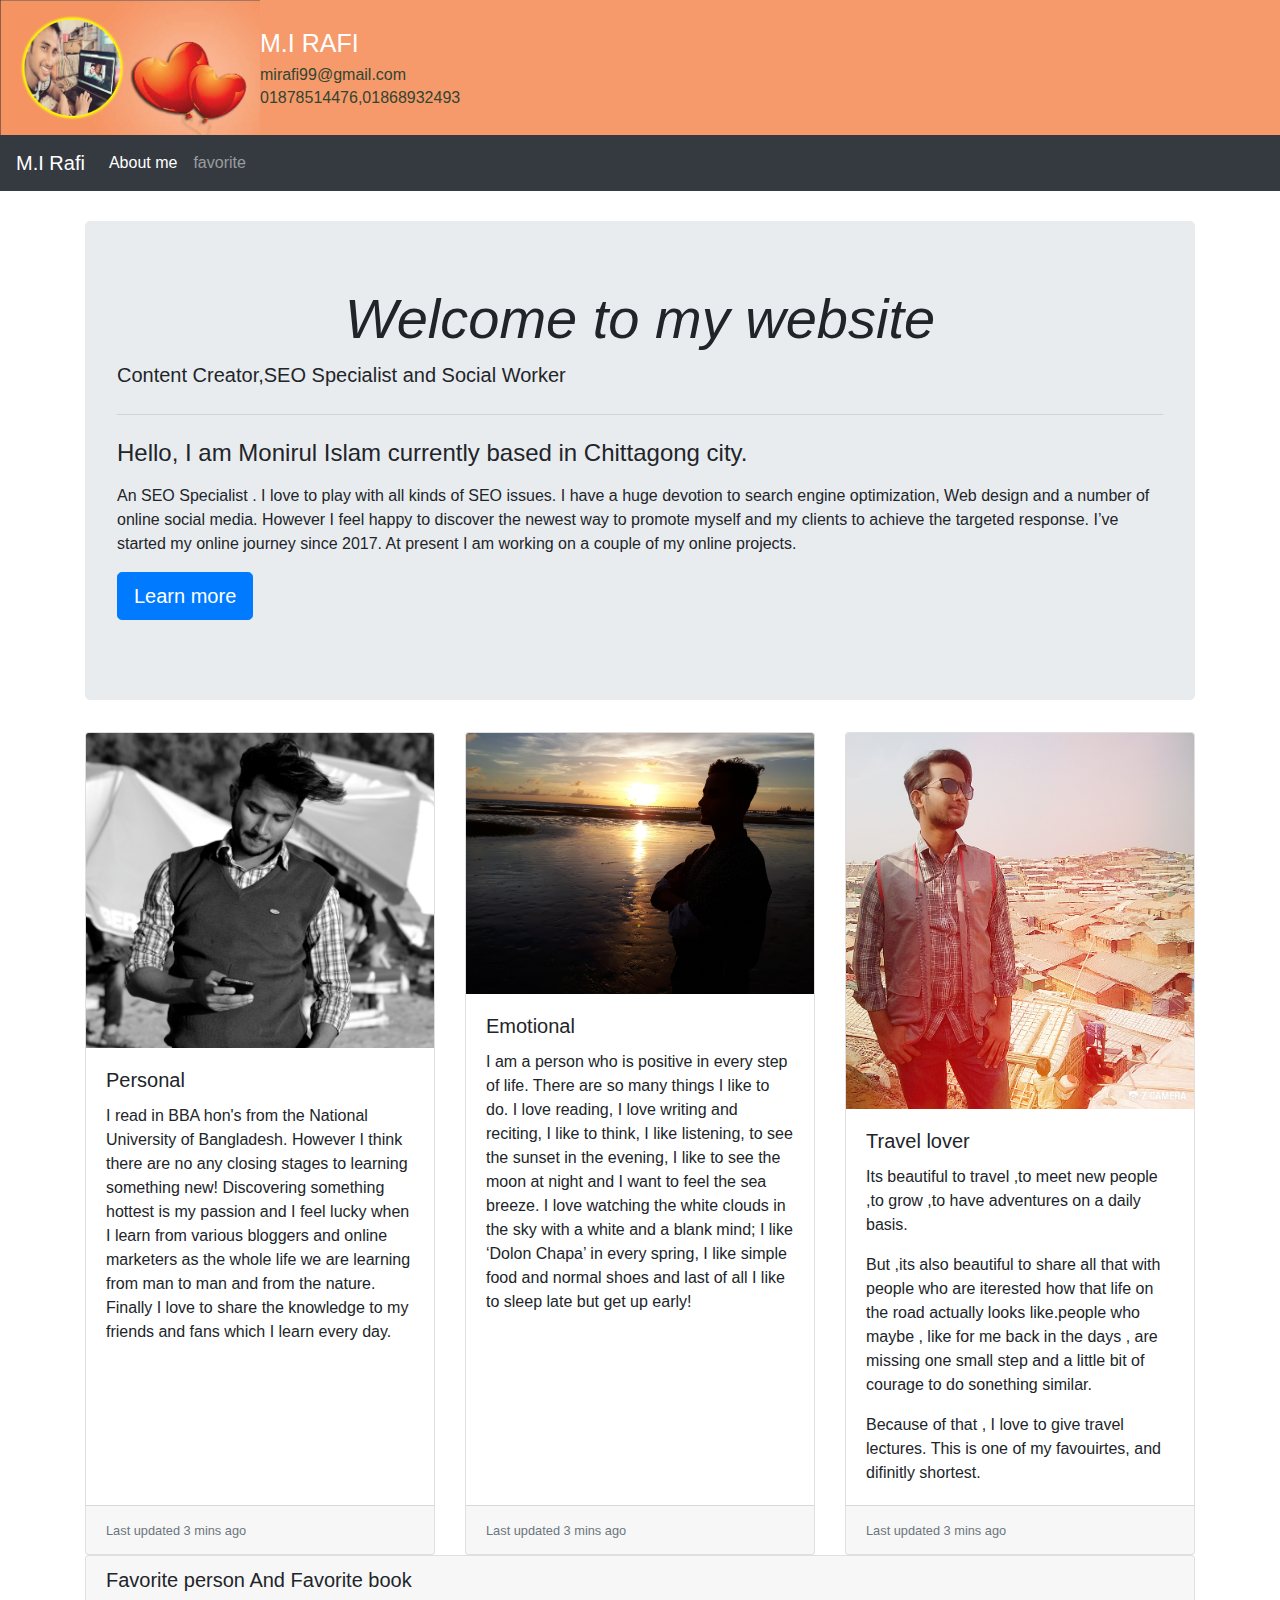
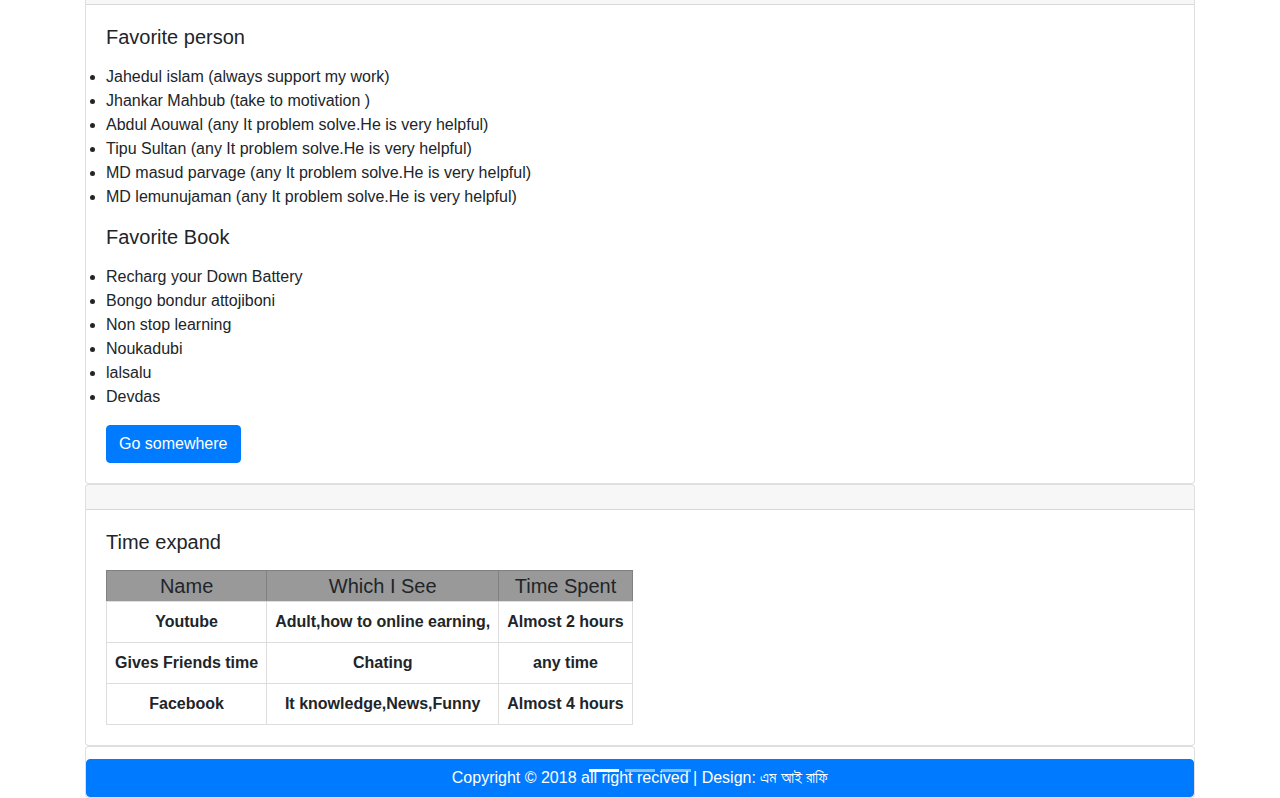
<file: index.html>
<!doctype html>
<html lang="en">
  <head>
    <!-- Required meta tags -->
    <meta charset="utf-8">
    <meta name="viewport" content="width=device-width, initial-scale=1, shrink-to-fit=no">

    <!-- Bootstrap CSS -->
    <link rel="stylesheet" href="https://maxcdn.bootstrapcdn.com/bootstrap/4.0.0/css/bootstrap.min.css" integrity="sha384-Gn5384xqQ1aoWXA+058RXPxPg6fy4IWvTNh0E263XmFcJlSAwiGgFAW/dAiS6JXm" crossorigin="anonymous">

    <title>M.I RAFI PROFILE !</title>
	<link rel="stylesheet" href="style.css" />
	
  </head>
  <body>
  <div class="header templete clear">
	<div class="logo">
	<img src="monir.png" alt="logo" />
	<h2>M.I RAFI </h2>
	<p>mirafi99@gmail.com</p>
	<p>01878514476,01868932493</p>
	
	
	</div></div>
  <nav class="navbar navbar-expand-lg navbar-dark bg-dark sticky-top">
  <a class="navbar-brand" href="#">M.I Rafi</a>
  <button class="navbar-toggler" type="button" data-toggle="collapse" data-target="#navbarNavAltMarkup" aria-controls="navbarNavAltMarkup" aria-expanded="false" aria-label="Toggle navigation">
    <span class="navbar-toggler-icon"></span>
  </button>
  <div class="collapse navbar-collapse" id="navbarNavAltMarkup">
    <div class="navbar-nav">
      <a class="nav-item nav-link active" href="#aboutme">About me  <span class="sr-only">(current)</span></a>
      <a class="nav-item nav-link" href="#card">favorite </a>
      
    </div>
  </div>
</nav>
 <div id="carouselExampleIndicators" class="carousel slide" data-ride="carousel">
  <ol class="carousel-indicators">
    <li data-target="#carouselExampleIndicators" data-slide-to="0" class="active"></li>
    <li data-target="#carouselExampleIndicators" data-slide-to="1"></li>
    <li data-target="#carouselExampleIndicators" data-slide-to="2"></li>
  </ol>
 
<div class="container">
  <div class="jumbotron">
  <h1 class="display-4">Welcome to my website</h1>
  <p class="lead">Content Creator,SEO Specialist and Social Worker </p>
  <hr class="my-4">
  <h4><p>Hello, I am Monirul Islam currently based in Chittagong city.</p></h4>
<p>An SEO Specialist . I love to play with all kinds of SEO issues. I have a huge devotion to search engine optimization, Web design and a number of online social media. However I feel happy to discover the newest way to promote myself and my clients to achieve the targeted response. I’ve started my online journey since 2017. At present I am working on a couple of my online projects.</p>
  <p class="lead">
    <a class="btn btn-primary btn-lg" href="#" role="button">Learn more</a>
  </p>
</div>
</div>
<div class="container">
 <div id="aboutme" class="card-deck">
  <div class="card">
    <img class="card-img-top" src="a.jpg" alt="Card image cap">
    <div class="card-body">
      <h5 class="card-title">Personal</h5>
      <p class="card-text">I read in BBA hon's from the National University of Bangladesh. However I think there are no any closing stages to learning something new! Discovering something hottest is my passion and I feel lucky when I learn from various bloggers and online marketers as the whole life we are learning from man to man and from the nature. Finally I love to share the knowledge to my friends and fans which I learn every day.</p>
    </div>
    <div class="card-footer">
      <small class="text-muted">Last updated 3 mins ago</small>
    </div>
  </div>
  <div class="card">
    <img class="card-img-top" src="f.jpg" alt="Card image cap">
    <div class="card-body">
      <h5 class="card-title">Emotional</h5>
      <p class="card-text">I am a person who is positive in every step of life. There are so many things I like to do. I love reading, I love writing and reciting, I like to think, I like listening, to see the sunset in the evening, I like to see the moon at night and I want to feel the sea breeze. I love watching the white clouds in the sky with a white and a blank mind; I like ‘Dolon Chapa’ in every spring, I like simple food and normal shoes and last of all I like to sleep late but get up early!</p>
    </div>
    <div class="card-footer">
      <small class="text-muted">Last updated 3 mins ago</small>
    </div>
  </div>
  <div class="card">
    <img class="card-img-top" src="t.jpg" alt="Card image cap">
    <div class="card-body">
      <h5 class="card-title">Travel lover</h5>
      <p class="card-text">Its beautiful to travel ,to meet new people ,to grow ,to have adventures on a daily basis.</p>
	  <p class="card-text">But ,its also beautiful to share all that with people who are iterested how that life on the road actually looks like.people who maybe , like for me back in the days , are missing one small step and a little bit of courage to do sonething similar.</p>
	  <p class="card-text">Because of that , I love to give travel lectures. This is one of my favouirtes, and difinitly shortest.
    </div>
    <div class="card-footer">
	
      <small class="text-muted">Last updated 3 mins ago</small>
    </div>
  </div>
</div>
<div id="card"class="card">
  <h5 class="card-header">Favorite person And Favorite book </h5>
  <div class="card-body">
    <h5 class="card-title">Favorite person</h5>
    <p class="card-text">
	<li>Jahedul islam (always support my work) </li>
	<li>Jhankar Mahbub (take to motivation )</li>
	<li>Abdul Aouwal (any It problem solve.He is very helpful) </li>
	<li>Tipu Sultan (any It problem solve.He is very helpful)</li>
	<li>MD masud parvage (any It problem solve.He is very helpful)</li>
	<li>MD lemunujaman (any It problem solve.He is very helpful)</li>
	</p>
	 <h5 class="card-title">Favorite Book</h5>
    <p class="card-text">
	<li>Recharg your Down Battery</li>
	<li>Bongo bondur attojiboni</li>
	<li>Non stop learning</li>
	<li>Noukadubi</li>
	<li>lalsalu</li>
	<li>Devdas</li>
	</p>
    <a href="#" class="btn btn-primary">Go somewhere</a>
  </div>
</div>
<div class="card">
  <h5 class="card-header"></h5>
  <div class="card-body">
    <h5 class="card-title">Time expand</h5>
    <p class="card-text">
	
	<table class="mytable"border="1">
	 <tr  >
	<td>Name</td>
	<td>Which I See</td>
	<td>Time Spent</td>
	</tr>
	<tr>
	<th>Youtube</th>
	<th>Adult,how to online earning,</th>
	<th>Almost 2 hours</th>
	</tr>
	<tr>
	<th>Gives Friends time</th>
	<th>Chating</th>
	<th>any time</th>
	</tr>
	<tr>
	<th>Facebook</th>
	<th>It knowledge,News,Funny</th>
	<th>Almost 4 hours</th>
	</tr>
	
	</p>
	</table>
	 
  </div>
</div>
<div id="card"class="card">
 
    <h5 class="card-title"></h5>
   
    <a href="#" class="btn btn-primary">Copyright © 2018 all right recived | Design: এম আই রাফি</a>
  </div>
</div>
</div>
  

    <!-- Optional JavaScript -->
    <!-- jQuery first, then Popper.js, then Bootstrap JS -->
    <script src="https://code.jquery.com/jquery-3.2.1.slim.min.js" integrity="sha384-KJ3o2DKtIkvYIK3UENzmM7KCkRr/rE9/Qpg6aAZGJwFDMVNA/GpGFF93hXpG5KkN" crossorigin="anonymous"></script>
    <script src="https://cdnjs.cloudflare.com/ajax/libs/popper.js/1.12.9/umd/popper.min.js" integrity="sha384-ApNbgh9B+Y1QKtv3Rn7W3mgPxhU9K/ScQsAP7hUibX39j7fakFPskvXusvfa0b4Q" crossorigin="anonymous"></script>
    <script src="https://maxcdn.bootstrapcdn.com/bootstrap/4.0.0/js/bootstrap.min.js" integrity="sha384-JZR6Spejh4U02d8jOt6vLEHfe/JQGiRRSQQxSfFWpi1MquVdAyjUar5+76PVCmYl" crossorigin="anonymous"></script>
  </body>
</html>
</file>
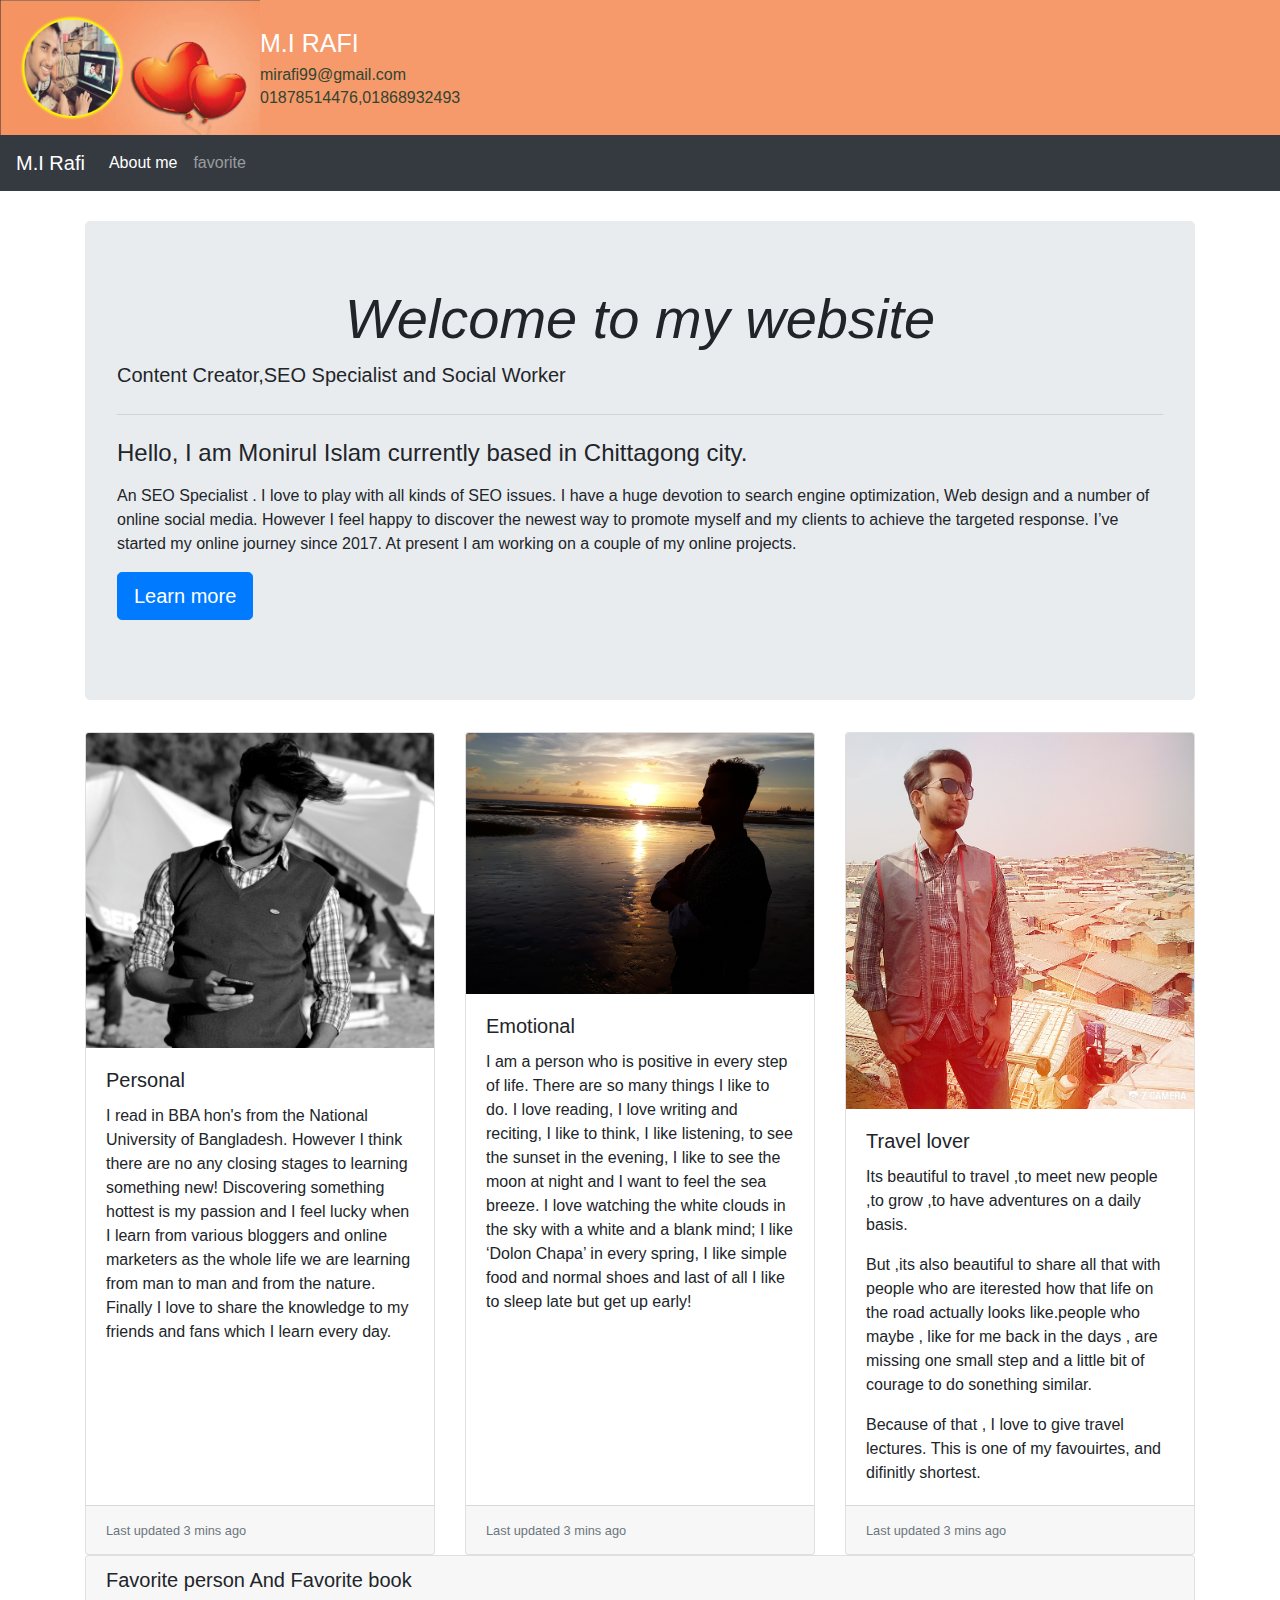
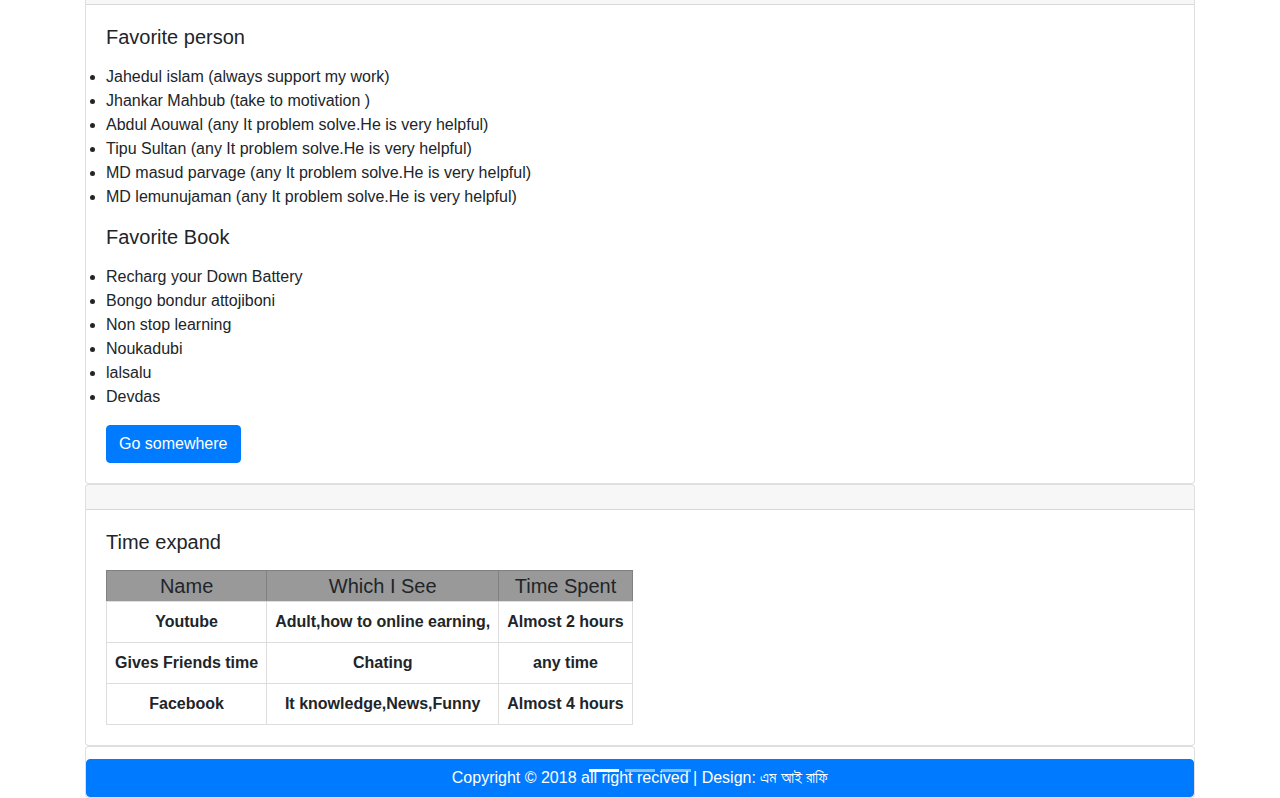
<file: indext.html>
<!doctype html>
<html lang="en">
  <head>
    <!-- Required meta tags -->
    <meta charset="utf-8">
    <meta name="viewport" content="width=device-width, initial-scale=1, shrink-to-fit=no">

    <!-- Bootstrap CSS -->
    <link rel="stylesheet" href="https://maxcdn.bootstrapcdn.com/bootstrap/4.0.0/css/bootstrap.min.css" integrity="sha384-Gn5384xqQ1aoWXA+058RXPxPg6fy4IWvTNh0E263XmFcJlSAwiGgFAW/dAiS6JXm" crossorigin="anonymous">

    <title>M.I RAFI PROFILE !</title>
	<link rel="stylesheet" href="style.css" />
	
  </head>
  <body>
  <div class="header templete clear">
	<div class="logo">
	<img src="monir.png" alt="logo" />
	<h2>M.I RAFI </h2>
	<p>mirafi99@gmail.com</p>
	<p>01878514476,01868932493</p>
	
	
	</div></div>
  <nav class="navbar navbar-expand-lg navbar-dark bg-dark sticky-top">
  <a class="navbar-brand" href="#">M.I Rafi</a>
  <button class="navbar-toggler" type="button" data-toggle="collapse" data-target="#navbarNavAltMarkup" aria-controls="navbarNavAltMarkup" aria-expanded="false" aria-label="Toggle navigation">
    <span class="navbar-toggler-icon"></span>
  </button>
  <div class="collapse navbar-collapse" id="navbarNavAltMarkup">
    <div class="navbar-nav">
      <a class="nav-item nav-link active" href="#aboutme">About me  <span class="sr-only">(current)</span></a>
      <a class="nav-item nav-link" href="#card">favorite </a>
      
    </div>
  </div>
</nav>
 <div id="carouselExampleIndicators" class="carousel slide" data-ride="carousel">
  <ol class="carousel-indicators">
    <li data-target="#carouselExampleIndicators" data-slide-to="0" class="active"></li>
    <li data-target="#carouselExampleIndicators" data-slide-to="1"></li>
    <li data-target="#carouselExampleIndicators" data-slide-to="2"></li>
  </ol>
 
<div class="container">
  <div class="jumbotron">
  <h1 class="display-4">Welcome to my website</h1>
  <p class="lead">Content Creator,SEO Specialist and Social Worker </p>
  <hr class="my-4">
  <h4><p>Hello, I am Monirul Islam currently based in Chittagong city.</p></h4>
<p>An SEO Specialist . I love to play with all kinds of SEO issues. I have a huge devotion to search engine optimization, Web design and a number of online social media. However I feel happy to discover the newest way to promote myself and my clients to achieve the targeted response. I’ve started my online journey since 2017. At present I am working on a couple of my online projects.</p>
  <p class="lead">
    <a class="btn btn-primary btn-lg" href="#" role="button">Learn more</a>
  </p>
</div>
</div>
<div class="container">
 <div id="aboutme" class="card-deck">
  <div class="card">
    <img class="card-img-top" src="a.jpg" alt="Card image cap">
    <div class="card-body">
      <h5 class="card-title">Personal</h5>
      <p class="card-text">I read in BBA hon's from the National University of Bangladesh. However I think there are no any closing stages to learning something new! Discovering something hottest is my passion and I feel lucky when I learn from various bloggers and online marketers as the whole life we are learning from man to man and from the nature. Finally I love to share the knowledge to my friends and fans which I learn every day.</p>
    </div>
    <div class="card-footer">
      <small class="text-muted">Last updated 3 mins ago</small>
    </div>
  </div>
  <div class="card">
    <img class="card-img-top" src="f.jpg" alt="Card image cap">
    <div class="card-body">
      <h5 class="card-title">Emotional</h5>
      <p class="card-text">I am a person who is positive in every step of life. There are so many things I like to do. I love reading, I love writing and reciting, I like to think, I like listening, to see the sunset in the evening, I like to see the moon at night and I want to feel the sea breeze. I love watching the white clouds in the sky with a white and a blank mind; I like ‘Dolon Chapa’ in every spring, I like simple food and normal shoes and last of all I like to sleep late but get up early!</p>
    </div>
    <div class="card-footer">
      <small class="text-muted">Last updated 3 mins ago</small>
    </div>
  </div>
  <div class="card">
    <img class="card-img-top" src="t.jpg" alt="Card image cap">
    <div class="card-body">
      <h5 class="card-title">Travel lover</h5>
      <p class="card-text">Its beautiful to travel ,to meet new people ,to grow ,to have adventures on a daily basis.</p>
	  <p class="card-text">But ,its also beautiful to share all that with people who are iterested how that life on the road actually looks like.people who maybe , like for me back in the days , are missing one small step and a little bit of courage to do sonething similar.</p>
	  <p class="card-text">Because of that , I love to give travel lectures. This is one of my favouirtes, and difinitly shortest.
    </div>
    <div class="card-footer">
	
      <small class="text-muted">Last updated 3 mins ago</small>
    </div>
  </div>
</div>
<div id="card"class="card">
  <h5 class="card-header">Favorite person And Favorite book </h5>
  <div class="card-body">
    <h5 class="card-title">Favorite person</h5>
    <p class="card-text">
	<li>Jahedul islam (always support my work) </li>
	<li>Jhankar Mahbub (take to motivation )</li>
	<li>Abdul Aouwal (any It problem solve.He is very helpful) </li>
	<li>Tipu Sultan (any It problem solve.He is very helpful)</li>
	<li>MD masud parvage (any It problem solve.He is very helpful)</li>
	<li>MD lemunujaman (any It problem solve.He is very helpful)</li>
	</p>
	 <h5 class="card-title">Favorite Book</h5>
    <p class="card-text">
	<li>Recharg your Down Battery</li>
	<li>Bongo bondur attojiboni</li>
	<li>Non stop learning</li>
	<li>Noukadubi</li>
	<li>lalsalu</li>
	<li>Devdas</li>
	</p>
    <a href="#" class="btn btn-primary">Go somewhere</a>
  </div>
</div>
<div class="card">
  <h5 class="card-header"></h5>
  <div class="card-body">
    <h5 class="card-title">Time expand</h5>
    <p class="card-text">
	
	<table class="mytable"border="1">
	 <tr  >
	<td>Name</td>
	<td>Which I See</td>
	<td>Time Spent</td>
	</tr>
	<tr>
	<th>Youtube</th>
	<th>Adult,how to online earning,</th>
	<th>Almost 2 hours</th>
	</tr>
	<tr>
	<th>Gives Friends time</th>
	<th>Chating</th>
	<th>any time</th>
	</tr>
	<tr>
	<th>Facebook</th>
	<th>It knowledge,News,Funny</th>
	<th>Almost 4 hours</th>
	</tr>
	
	</p>
	</table>
	 
  </div>
</div>
<div id="card"class="card">
 
    <h5 class="card-title"></h5>
   
    <a href="#" class="btn btn-primary">Copyright © 2018 all right recived | Design: এম আই রাফি</a>
  </div>
</div>
</div>
  

    <!-- Optional JavaScript -->
    <!-- jQuery first, then Popper.js, then Bootstrap JS -->
    <script src="https://code.jquery.com/jquery-3.2.1.slim.min.js" integrity="sha384-KJ3o2DKtIkvYIK3UENzmM7KCkRr/rE9/Qpg6aAZGJwFDMVNA/GpGFF93hXpG5KkN" crossorigin="anonymous"></script>
    <script src="https://cdnjs.cloudflare.com/ajax/libs/popper.js/1.12.9/umd/popper.min.js" integrity="sha384-ApNbgh9B+Y1QKtv3Rn7W3mgPxhU9K/ScQsAP7hUibX39j7fakFPskvXusvfa0b4Q" crossorigin="anonymous"></script>
    <script src="https://maxcdn.bootstrapcdn.com/bootstrap/4.0.0/js/bootstrap.min.js" integrity="sha384-JZR6Spejh4U02d8jOt6vLEHfe/JQGiRRSQQxSfFWpi1MquVdAyjUar5+76PVCmYl" crossorigin="anonymous"></script>
  </body>
</html>
</file>
<file: style.css>
*{margin:0;padding:0;outline:0}

.templete{width:0 auto;margin:0 auto;}
.clear{overflow:hidden;}
.header{background-color: #f69a6b;
    color: white;}
.logo{width:500px;float:left}
.logo img{width: 260px;
    float: left;}
.logo h2{font-size: 25px;
    margin-bottom: 20px;
    margin-top: 27px;
    padding: 1px;}
.logo p{font-size: 16px;
    padding: 0px;
    margin: -16px 0px 15px;
    color: #334431;}
.h1,h1{
   text-align:center;
    font-style: oblique;
}
.h3, h3{
    font-weight: 100;
    font-size: 1.75rem;
    font-style: oblique;
}
.container{margin-top:30px;}
.table{font-family:arial, sans-serif;
border-collapse:collapse;
width:100%;
}
.td,th{border:1px solid #dddddd;
text-align:center;
padding:8px;}
.tr:nth-child(even) {background-color:dddddd;}
.card{text-align:;
}
table.mytable tr td {background-color:#999;
text-align:center;
font-size:20px;}
</file>
